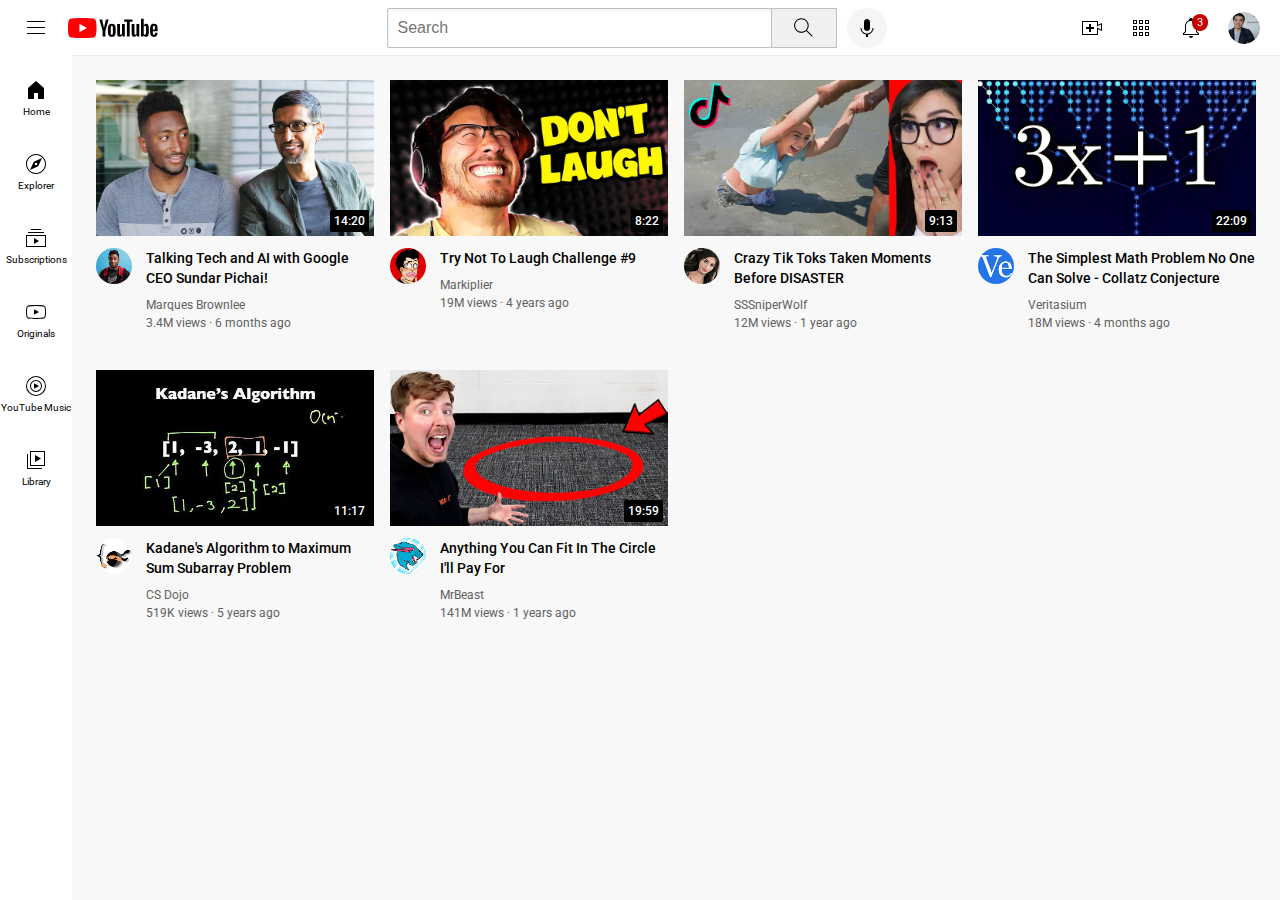
<file: index.html>
<!DOCTYPE html>
<!-- https://supersimple.dev/exercises/youtube -->
<html>
  <head>
    <title>
      YouTube.com Clone
    </title>
    <link rel="preconnect" href="https://fonts.googleapis.com">
    <link rel="preconnect" href="https://fonts.gstatic.com" crossorigin>
    <link href="https://fonts.googleapis.com/css2?family=Roboto:wght@400;500;700&display=swap" rel="stylesheet">

    <link rel="stylesheet" href="./styles/general.css">
    <link rel="stylesheet" href="./styles/header.css">
    <link rel="stylesheet" href="./styles/video.css">
    <link rel="stylesheet" href="./styles/sidebar.css">
  </head>
  <body>
    <header class="header">
      <div class="left-section">
        <img class="humburger-menu" src="./icons/hamburger-menu.svg">
        <img class="youtube-logo" src="./icons/youtube-logo.svg">
      </div>
      <div class="middle-section">
        <input class="search-bar" type="text" placeholder="Search">
        <button class="search-button">
          <img class="search-icon" src="./icons/search.svg">
          <div class="tooltip">Search</div>
        </button>
        <!-- Put position absolute inside position relative -->
        <button class="voice-search-button">
          <img class="voice-search-icon" src="./icons/voice-search-icon.svg">
          <div class="tooltip">Search with your voice</div>
        </button>
      </div>
      <div class="right-section">
        <div class="upload-icon-container">
          <img class="upload-icon" src="./icons/upload.svg">
          <div class="tooltip">Create</div>
        </div>
        <div class="youtube-apps-icon-container">
          <img class="youtube-apps-icon" src="./icons/youtube-apps.svg">
          <div class="tooltip">YouTube apps</div>
        </div>
        <div class="notification-icon-container">
          <img class="notifications-icon" src="./icons/notifications.svg">
          <div class="notifications-count">3</div>
          <div class="tooltip">Notifications</div>
        </div>
        <img class="current-user-picture" src="./channel-pictures/my-channel.jpeg">
      </div>

    </header>
    <nav class="sidebar">
      <div class="sidebar-link">
        <img src="./icons/home.svg">
        <div>Home</div>
      </div>
      <div class="sidebar-link">
        <img src="./icons/explore.svg">
        <div>Explorer</div>
      </div>
      <div class="sidebar-link">
        <img src="./icons/subscriptions.svg">
        <div>Subscriptions</div>
      </div>
      <div class="sidebar-link">
        <img src="./icons/originals.svg">
        <div>Originals</div>
      </div>
      <div class="sidebar-link">
        <img src="./icons/youtube-music.svg">
        <div>YouTube Music</div>
      </div>
      <div class="sidebar-link">
        <img src="./icons/library.svg">
        <div>Library</div>
      </div>
    </nav>
    <main>
      <section class="video-grid">
        <div class="video-preview">
          <div class="thumbnail-row">
            <img class="thumbnail" src="./thumbnails/thumbnail-1.webp">
            <div class="video-time">14:20</div>
          </div>
          <div class="video-info-grid">
            <div class="channel-picture">
              <img class="profile-picture" src="./channel-pictures/channel-1.jpeg">
            </div>
            <div class="video-info">
              <p class="video-title">
                Talking Tech and AI with Google CEO Sundar Pichai!
              </p>
              <p class="video-author">
                Marques Brownlee
              </p>
              <p class="video-stats">
                3.4M views &#183; 6 months ago
              </p>
            </div>
          </div>
        </div>
        <div class="video-preview">
          <div class="thumbnail-row">
            <img class="thumbnail" src="./thumbnails/thumbnail-2.webp">
            <div class="video-time">8:22</div>
          </div>
          <div class="video-info-grid">
            <div class="channel-picture">
              <img class="profile-picture" src="./channel-pictures/channel-2.jpeg" alt="avartar">
            </div>
            <div class="video-info">
              <p class="video-title">
                Try Not To Laugh Challenge #9
              </p>
              <p class="video-author">
                Markiplier
              </p>
              <p class="video-stats">
                19M views &#183; 4 years ago
              </p>
            </div>
          </div>
        </div>
        <div class="video-preview">
          <div class="thumbnail-row">
            <img class="thumbnail" src="./thumbnails/thumbnail-3.webp">
            <div class="video-time">9:13</div>
          </div>
          <div class="video-info-grid">
            <div class="channel-picture">
              <img class="profile-picture" src="./channel-pictures/channel-3.jpeg" alt="avartar">
            </div>
            <div class="video-info">
              <p class="video-title">
                Crazy Tik Toks Taken Moments Before DISASTER
              </p>
              <p class="video-author">
                SSSniperWolf
              </p>
              <p class="video-stats">
                12M views &#183; 1 year ago
              </p>
            </div>
          </div>
        </div>
        <div class="video-preview">
          <div class="thumbnail-row">
            <img class="thumbnail" src="./thumbnails/thumbnail-4.webp">
            <div class="video-time">22:09</div>
          </div>
          <div class="video-info-grid">
            <div class="channel-picture">
              <img class="profile-picture" src="./channel-pictures/channel-4.jpeg" alt="avartar">
            </div>
            <div class="video-info">
              <p class="video-title">
                The Simplest Math Problem No One Can Solve &#45; Collatz Conjecture
              </p>
              <p class="video-author">
                Veritasium
              </p>
              <p class="video-stats">
                18M views &#183; 4 months ago
              </p>
            </div>
          </div>
        </div>
        <div class="video-preview">
          <div class="thumbnail-row">
            <img class="thumbnail" src="./thumbnails/thumbnail-5.webp">
            <div class="video-time">11:17</div>
          </div>
          <div class="video-info-grid">
            <div class="channel-picture">
              <img class="profile-picture" src="./channel-pictures/channel-5.jpeg" alt="avartar">
            </div>
            <div class="video-info">
              <p class="video-title">
                Kadane's Algorithm to Maximum Sum Subarray Problem
              </p>
              <p class="video-author">
                CS Dojo
              </p>
              <p class="video-stats">
                519K views &#183; 5 years ago
              </p>
            </div>
          </div>
        </div>
        <div class="video-preview">
          <div class="thumbnail-row">
            <img class="thumbnail" src="./thumbnails/thumbnail-6.webp">
            <div class="video-time">19:59</div>
          </div>
          <div class="video-info-grid">
            <div class="channel-picture">
              <img class="profile-picture" src="./channel-pictures/channel-6.jpeg" alt="avartar">
            </div>
            <div class="video-info">
              <p class="video-title">
                Anything You Can Fit In The Circle I&#39;ll Pay For
              </p>
              <p class="video-author">
                MrBeast
              </p>
              <p class="video-stats">
                141M views &#183; 1 years ago
              </p>
            </div>
          </div>
        </div>
      </section>
    </main>
  </body>
</html>
</file>
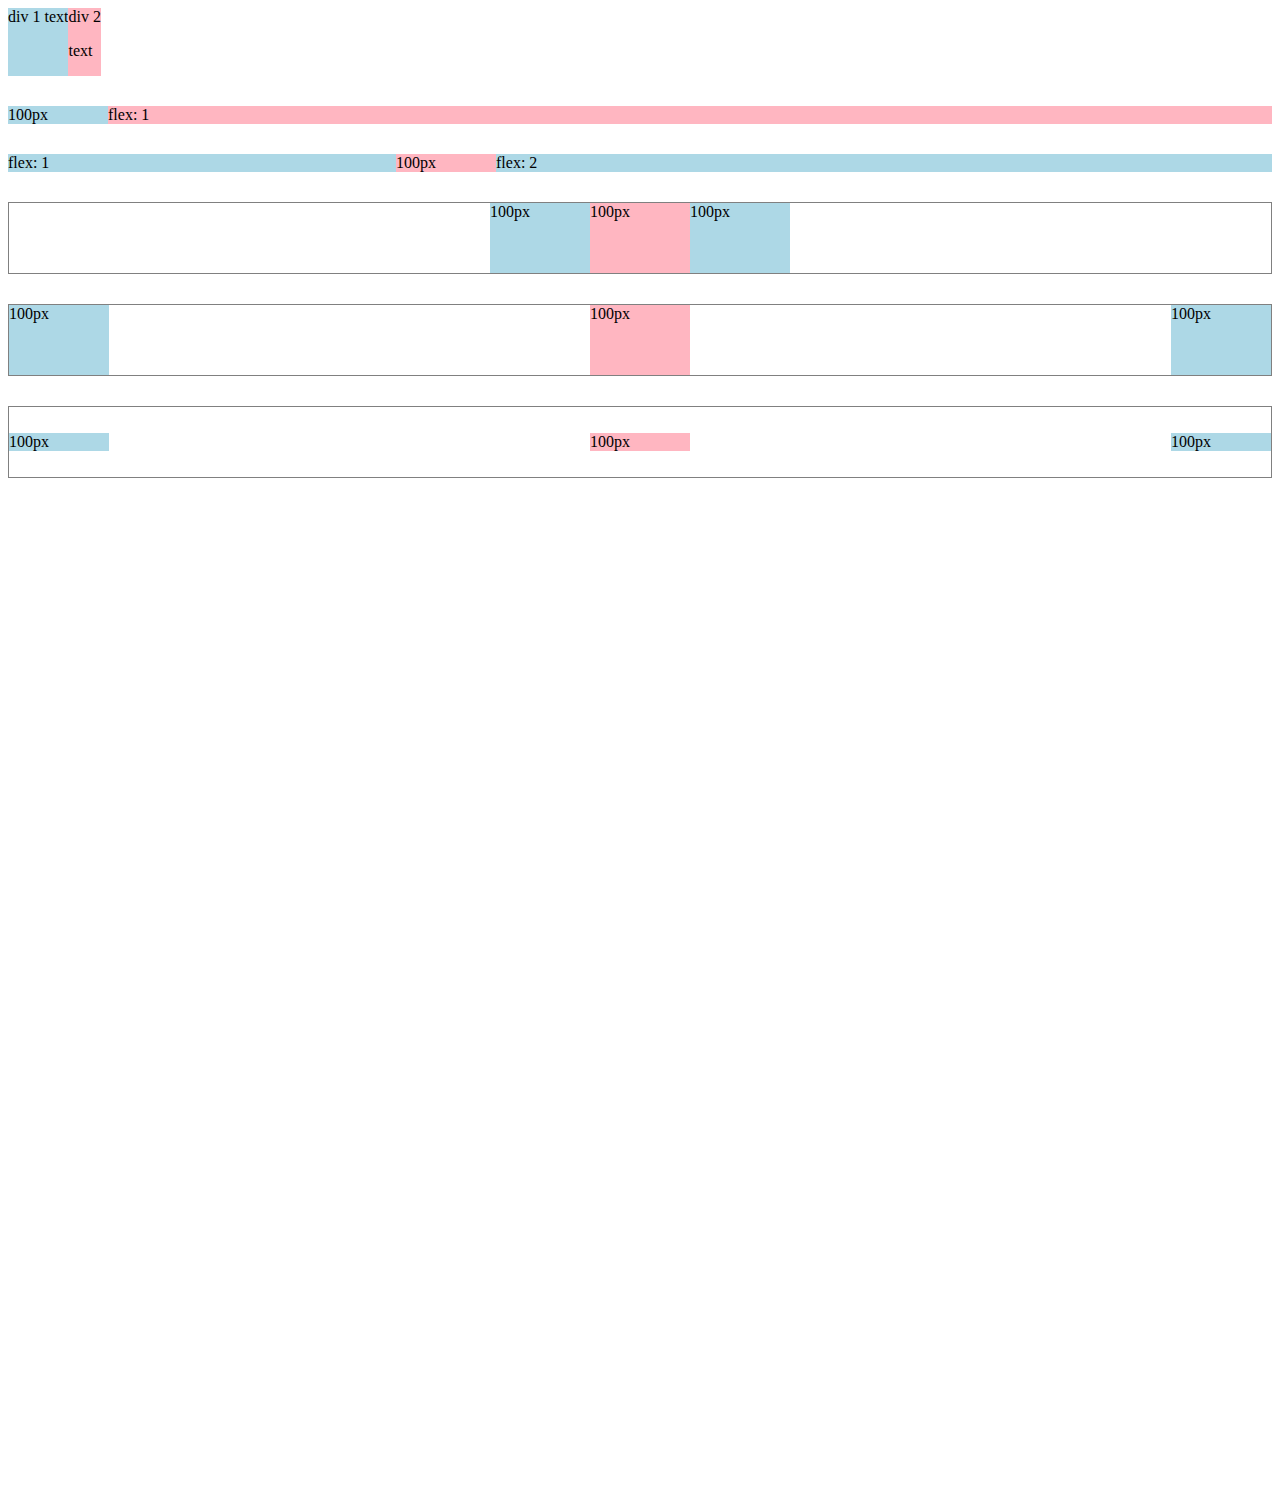
<file: flexbox.html>
<!DOCTYPE html>
<html>
  <head>
    <title>Flexbox Practice</title>
  </head>
  <body style="padding-bottom: 1000px;">
    <div style="
      display: flex;
      flex-direction: row;
    ">
      <div style="background-color: lightblue;">div 1 text</div>
      <div style="background-color: lightpink;">div 2 <p>text</p></div>
    </div>

    <div style="
      margin-top: 30px;
      display: flex;
      flex-direction: row;
    ">  
      <div style="
        background-color: lightblue;
        width: 100px;
      ">
        100px</div>
      <div style="
        background-color: lightpink;
        flex: 1;
      ">
        flex: 1</div>
    </div>

    <div style="
      margin-top: 30px;
      display: flex;
      flex-direction: row;
    ">
      <div style="
        background-color: lightblue;
        flex: 1;
      ">flex: 1</div>
      <div style="
        background-color: lightpink;
        width: 100px;
      ">100px</div>
        <div style="
        background-color: lightblue;
        flex: 2;
      ">flex: 2</div>
    </div>
    <div style="
      margin-top: 30px;
      height: 70px;
      border-width: 1px;
      border-style: solid;
      border-color: gray;
      display: flex;
      flex-direction: row;
      justify-content: center;
      ">
      <div style="
        background-color: lightblue;
        width: 100px;
      ">100px</div>
      <div style="
        background-color: lightpink;
        width: 100px;
      ">100px</div>
        <div style="
        background-color: lightblue;
        width: 100px;
      ">100px</div>
    </div>

    <div style="
      margin-top: 30px;
      height: 70px;
      border-width: 1px;
      border-style: solid;
      border-color: gray;
      display: flex;
      flex-direction: row;
      justify-content: space-between;
      ">
      <div style="
        background-color: lightblue;
        width: 100px;
      ">100px</div>
      <div style="
        background-color: lightpink;
        width: 100px;
      ">100px</div>
        <div style="
        background-color: lightblue;
        width: 100px;
      ">100px</div>
    </div> 

    <div style="
      margin-top: 30px;
      height: 70px;
      border-width: 1px;
      border-style: solid;
      border-color: gray;
      display: flex;
      flex-direction: row;
      justify-content: space-between;
      align-items: center;
      ">
      <div style="
        background-color: lightblue;
        width: 100px;
      ">100px</div>
      <div style="
        background-color: lightpink;
        width: 100px;
      ">100px</div>
        <div style="
        background-color: lightblue;
        width: 100px;
      ">100px</div>
    </div> 
  </body>
</html>
</file>
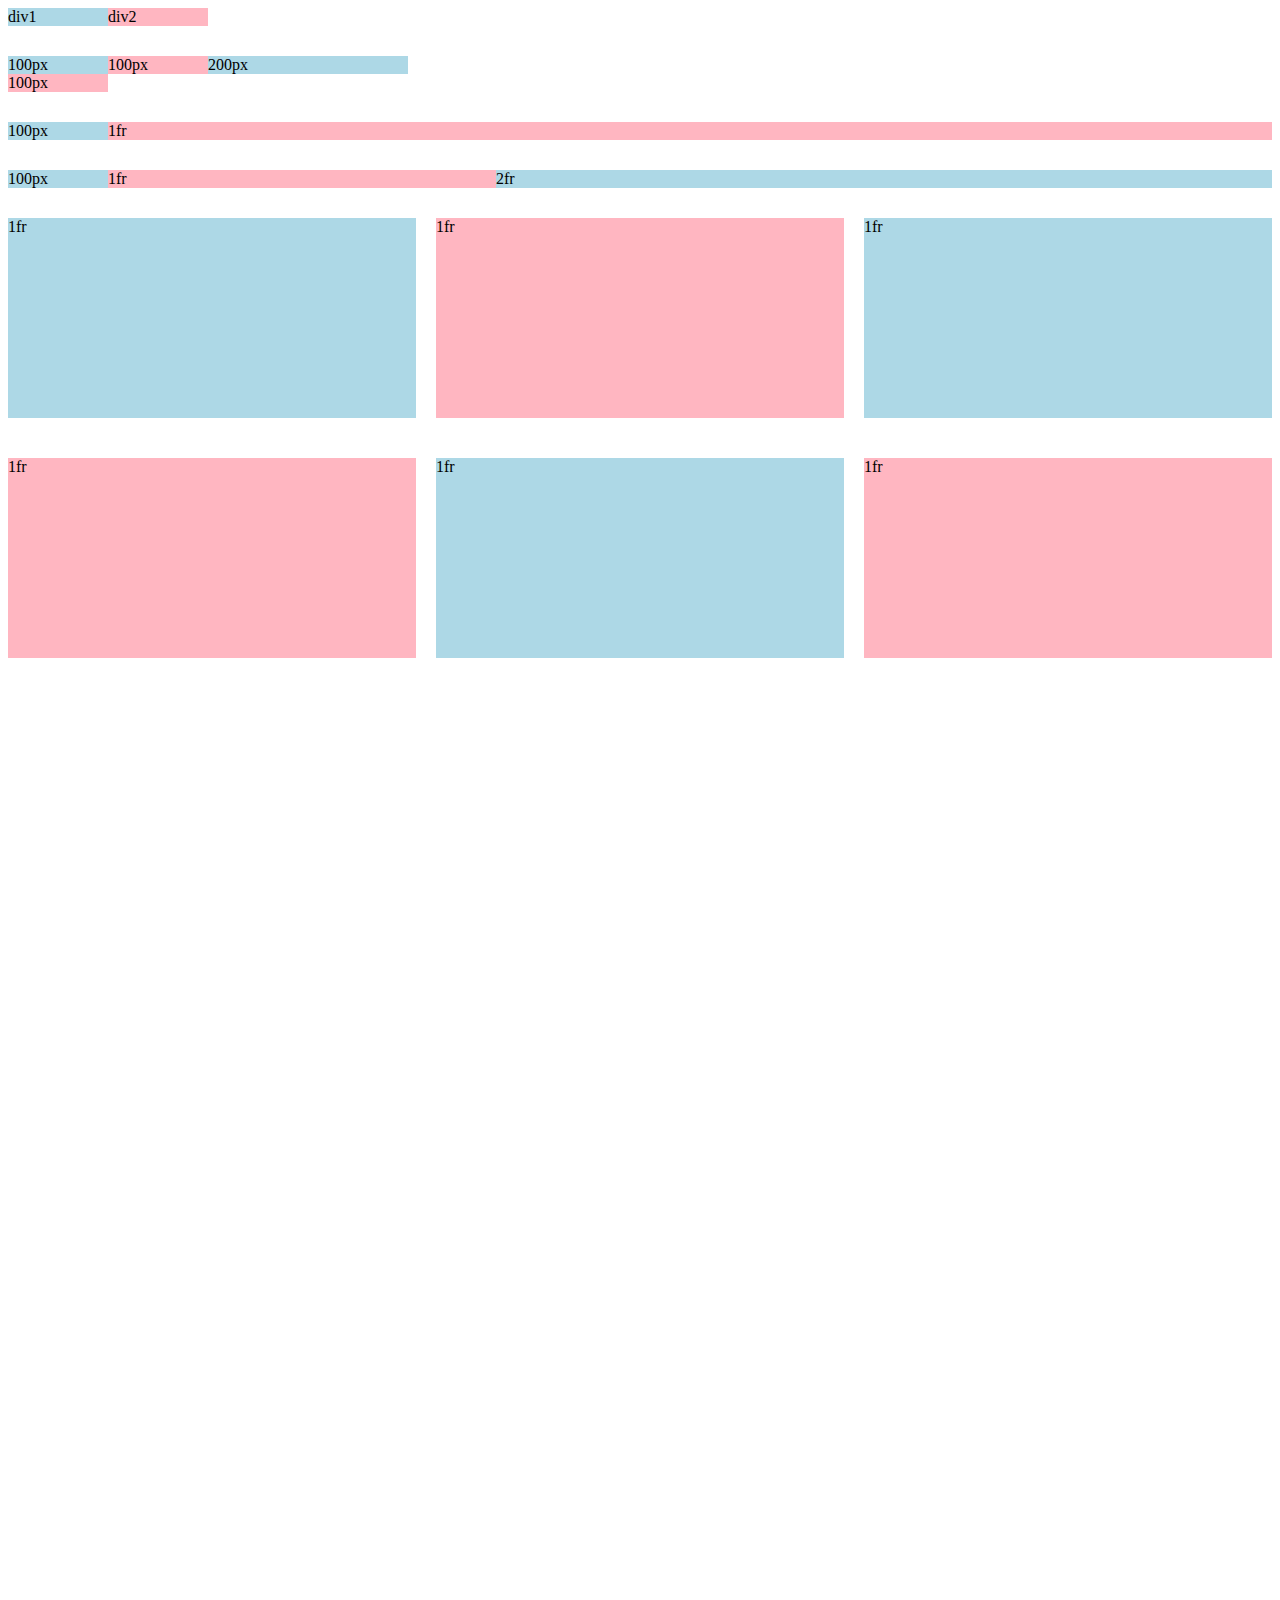
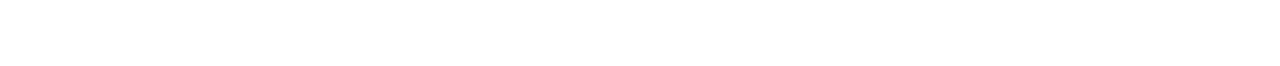
<file: grid.html>
<!DOCTYPE html>
<html>
  <head>
    <title>
      Grid Practice
    </title>
  </head>
  <body style="padding-bottom: 1000px">
    <div style="
      display: grid;
      grid-template-columns: 100px 100px;
    ">
      <div style="background-color: lightblue;">div1</div>
      <div style="background-color: lightpink;">div2</div>
    </div>

      <div style="
      margin-top: 30px;
      display: grid;
      grid-template-columns: 100px 100px 200px;
    ">
      <div style="background-color: lightblue;">100px</div>
      <div style="background-color: lightpink;">100px</div>
      <div style="background-color: lightblue;">200px</div>
      <div style="background-color: lightpink;">100px</div>
    </div>

      <div style="
      margin-top: 30px;
      display: grid;
      grid-template-columns: 100px 1fr;
    ">
      <div style="background-color: lightblue;">100px</div>
      <div style="background-color: lightpink;">1fr</div>

    </div>

      <div style="
      margin-top: 30px;
      display: grid;
      grid-template-columns: 100px 1fr 2fr;
    ">
      <div style="background-color: lightblue;">100px</div>
      <div style="background-color: lightpink;">1fr</div>
      <div style="background-color: lightblue;">2fr</div>

    </div>

      <div style="
      margin-top: 30px;
      display: grid;
      grid-template-columns: 1fr 1fr 1fr;
      column-gap: 20px;
      row-gap: 40px;
    ">
      <div style="background-color: lightblue; height: 200px;">1fr</div>
      <div style="background-color: lightpink; height: 200px;">1fr</div>
      <div style="background-color: lightblue; height: 200px;">1fr</div>
      <div style="background-color: lightpink; height: 200px;">1fr</div>
      <div style="background-color: lightblue; height: 200px;">1fr</div>
      <div style="background-color: lightpink; height: 200px;">1fr</div>
    </div>
  </body>
</html>
</file>
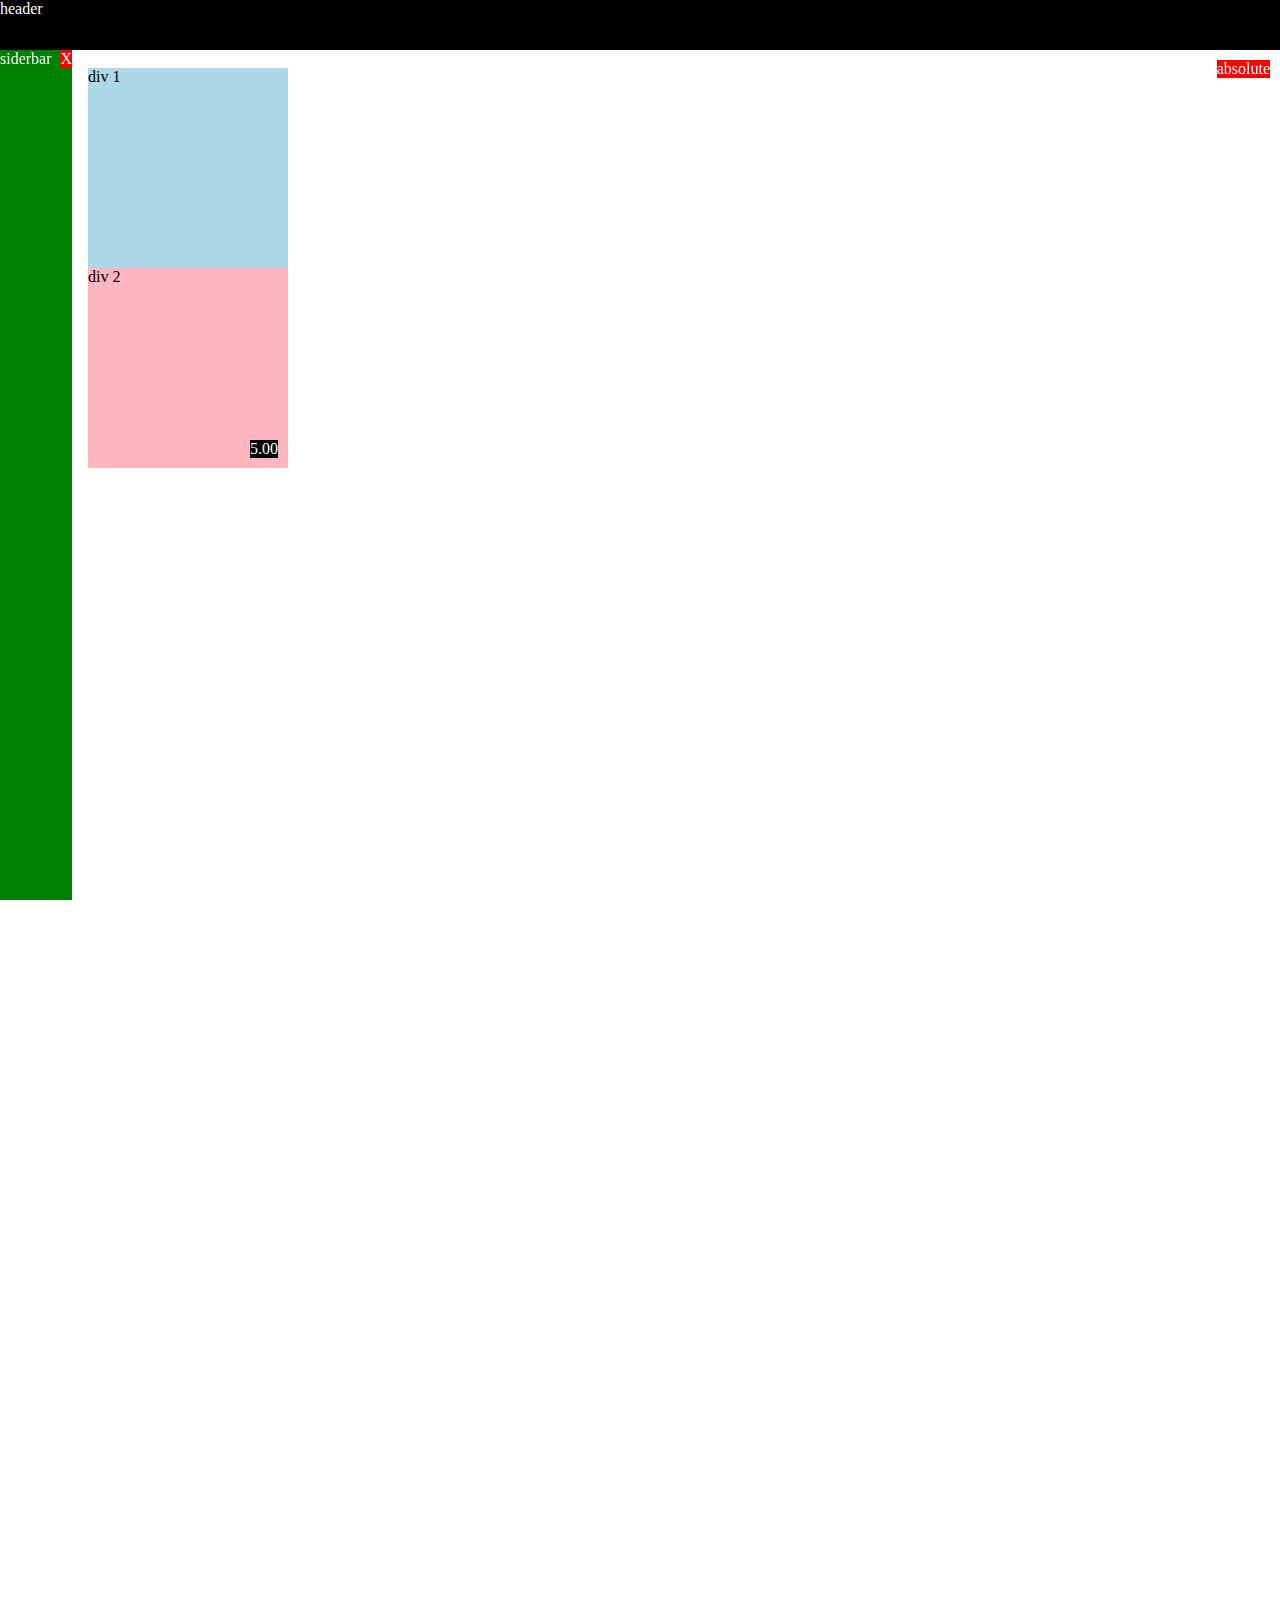
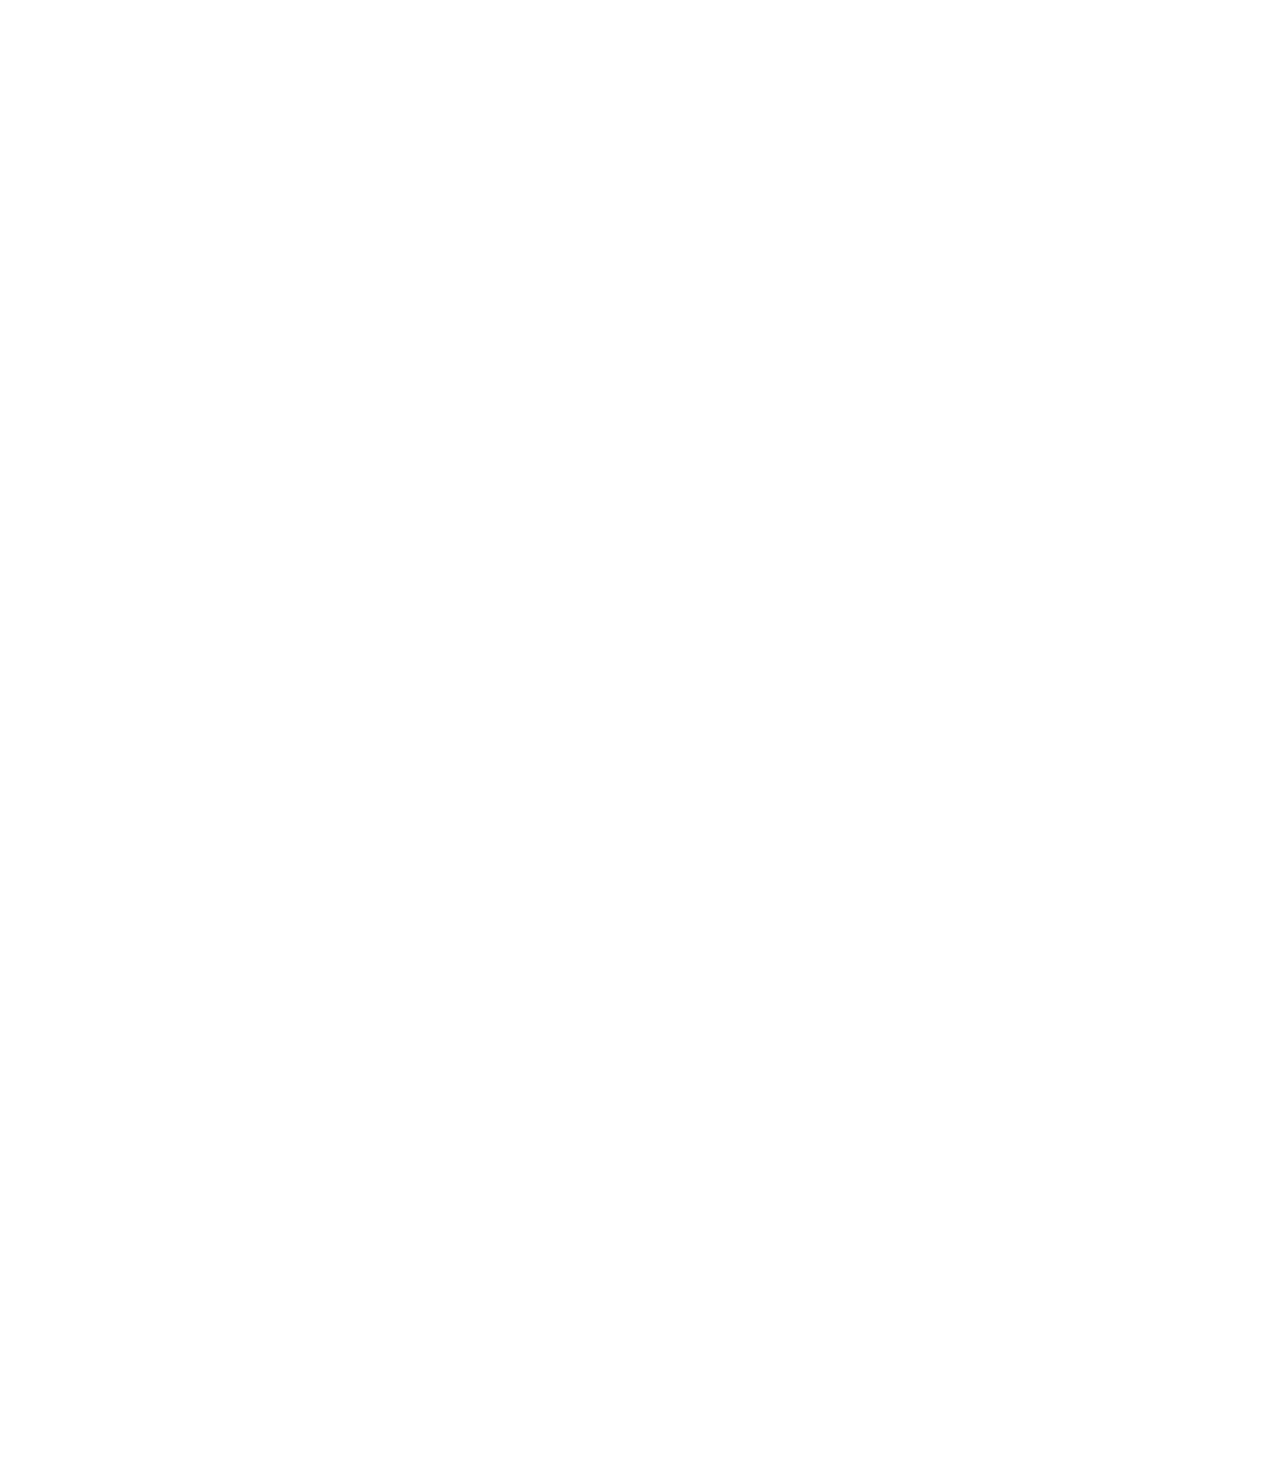
<file: position.html>
<!DOCTYPE html>
<html>
  <head>
    <title>
      Position Practice
    </title>
  </head>
  <body style="
    height: 3000px;
    padding-top: 60px;
    padding-left: 80px;
  ">
    <div style="
    background-color: black;
    color: white;
    position: fixed;
    top: 0px;
    left: 0px;
    right: 0px;
    height: 50px;
    ">header</div>

    <div style="
      background-color: green;
      color: white;
      position: fixed;
      left: 0px;
      bottom: 0px;
      top: 50px;
      width: 72px;
    ">
      siderbar
        <div style="
          position: absolute;
          background-color: red;
          color: white;
          top: 0px;
          right: 00px;

        ">
        X
      </div>
    </div>
    <div style="
      position: absolute;
      background-color: red;
      color: white;
      top: 60px;
      right: 10px;

    ">
      absolute
    </div>
    <div style="
      background-color: lightblue;
      height: 200px;
      width: 200px;
      position: static;

    ">div 1</div>
    <div style="
      background-color: lightpink;
      height: 200px;
      width: 200px;
      position: relative;
    ">div 2
        <div style="
        position: absolute;
        background-color: black;
        color: white;
        bottom: 10px;
        right: 10px;
  
      ">
        5.00
      </div>
    </div>
  </body>
</html>
</file>
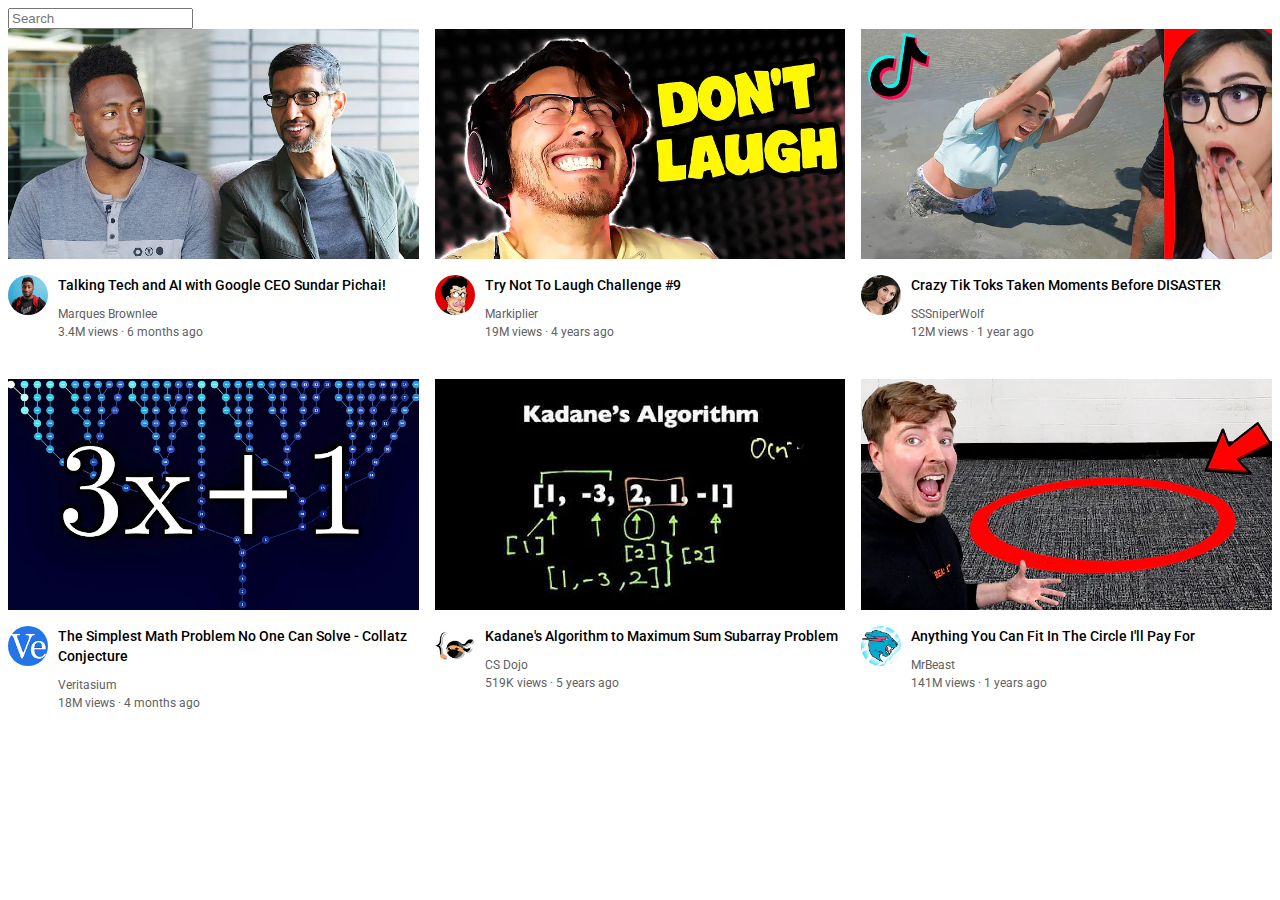
<file: youtube backup Grid.html>
<!DOCTYPE html>
<!-- https://supersimple.dev/exercises/youtube -->
<html>
  <head>
    <title>
      YouTube.com Clone
    </title>
    <link rel="preconnect" href="https://fonts.googleapis.com">
    <link rel="preconnect" href="https://fonts.gstatic.com" crossorigin>
    <link href="https://fonts.googleapis.com/css2?family=Roboto:wght@400;500;700&display=swap" rel="stylesheet">

    <style>
      p {
        font-family: Roboto, Arial;
        margin-top: 0;
        margin-bottom: 0;
      }
      .thumbnail {
        width: 100%;
      }
      .search-bar {
        display: block;
      }
      .video-title {
        margin-top: 0;
        font-size: 14px;
        font-weight: 500;
        line-height: 20px;
        margin-bottom: 12px;
      }
      .video-info-grid {
        display: grid;
        grid-template-columns: 50px 1fr;
      }
      .profile-picture {
        width: 40px;
        border-radius: 50px;
      }
      .thumbnail-row {
        margin-bottom: 12px;
      }
      .video-author,
      .video-stats {
        font-size: 12px;
        color: rgb(96, 96, 96);
      }
      .video-author {
        margin-bottom: 4px;
      }
      .video-grid {
        display: grid;
        grid-template-columns: 1fr 1fr 1fr;
        column-gap: 16px;
        row-gap: 40px;
      }
    </style>
  </head>
  <body>
    <input class="search-bar" type="text" placeholder="Search">

    <div class="video-grid">
      <div class="video-preview">
        <div class="thumbnail-row">
          <img class="thumbnail" src="./thumbnails/thumbnail-1.webp">
        </div>
        <div class="video-info-grid">
          <div class="channel-picture">
            <img class="profile-picture" src="./channel-pictures/channel-1.jpeg" alt="avartar">
          </div>
          <div class="video-info">
            <p class="video-title">
              Talking Tech and AI with Google CEO Sundar Pichai!
            </p>
            <p class="video-author">
              Marques Brownlee
            </p>
            <p class="video-stats">
              3.4M views &#183; 6 months ago
            </p>
          </div>
        </div>
      </div>
      <div class="video-preview">
        <div class="thumbnail-row">
          <img class="thumbnail" src="./thumbnails/thumbnail-2.webp">
        </div>
        <div class="video-info-grid">
          <div class="channel-picture">
            <img class="profile-picture" src="./channel-pictures/channel-2.jpeg" alt="avartar">
          </div>
          <div class="video-info">
            <p class="video-title">
              Try Not To Laugh Challenge #9
            </p>
            <p class="video-author">
              Markiplier
            </p>
            <p class="video-stats">
              19M views &#183; 4 years ago
            </p>
          </div>
        </div>
      </div>
      <div class="video-preview">
        <div class="thumbnail-row">
          <img class="thumbnail" src="./thumbnails/thumbnail-3.webp">
        </div>
        <div class="video-info-grid">
          <div class="channel-picture">
            <img class="profile-picture" src="./channel-pictures/channel-3.jpeg" alt="avartar">
          </div>
          <div class="video-info">
            <p class="video-title">
              Crazy Tik Toks Taken Moments Before DISASTER
            </p>
            <p class="video-author">
              SSSniperWolf
            </p>
            <p class="video-stats">
              12M views &#183; 1 year ago
            </p>
          </div>
        </div>
      </div>
      <div class="video-preview">
        <div class="thumbnail-row">
          <img class="thumbnail" src="./thumbnails/thumbnail-4.webp">
        </div>
        <div class="video-info-grid">
          <div class="channel-picture">
            <img class="profile-picture" src="./channel-pictures/channel-4.jpeg" alt="avartar">
          </div>
          <div class="video-info">
            <p class="video-title">
              The Simplest Math Problem No One Can Solve &#45; Collatz Conjecture
            </p>
            <p class="video-author">
              Veritasium
            </p>
            <p class="video-stats">
              18M views &#183; 4 months ago
            </p>
          </div>
        </div>
      </div>
      <div class="video-preview">
        <div class="thumbnail-row">
          <img class="thumbnail" src="./thumbnails/thumbnail-5.webp">
        </div>
        <div class="video-info-grid">
          <div class="channel-picture">
            <img class="profile-picture" src="./channel-pictures/channel-5.jpeg" alt="avartar">
          </div>
          <div class="video-info">
            <p class="video-title">
              Kadane's Algorithm to Maximum Sum Subarray Problem
            </p>
            <p class="video-author">
              CS Dojo
            </p>
            <p class="video-stats">
              519K views &#183; 5 years ago
            </p>
          </div>
        </div>
      </div>
      <div class="video-preview">
        <div class="thumbnail-row">
          <img class="thumbnail" src="./thumbnails/thumbnail-6.webp">
        </div>
        <div class="video-info-grid">
          <div class="channel-picture">
            <img class="profile-picture" src="./channel-pictures/channel-6.jpeg" alt="avartar">
          </div>
          <div class="video-info">
            <p class="video-title">
              Anything You Can Fit In The Circle I&#39;ll Pay For
            </p>
            <p class="video-author">
              MrBeast
            </p>
            <p class="video-stats">
              141M views &#183; 1 years ago
            </p>
          </div>
        </div>
      </div>
    </div>

  </body>
</html>
</file>
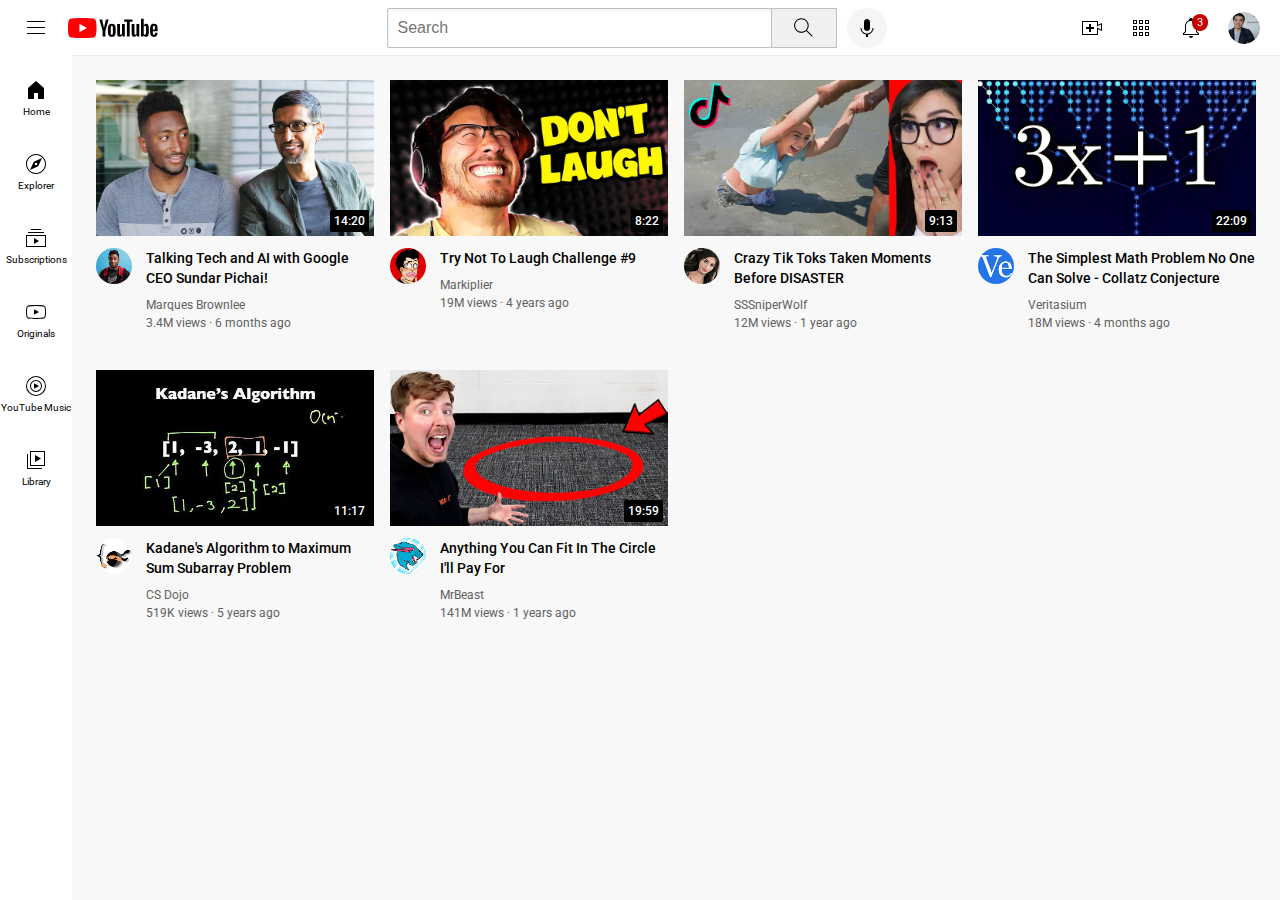
<file: youtube.html>
<!DOCTYPE html>
<!-- https://supersimple.dev/exercises/youtube -->
<html>
  <head>
    <title>
      YouTube.com Clone
    </title>
    <link rel="preconnect" href="https://fonts.googleapis.com">
    <link rel="preconnect" href="https://fonts.gstatic.com" crossorigin>
    <link href="https://fonts.googleapis.com/css2?family=Roboto:wght@400;500;700&display=swap" rel="stylesheet">

    <link rel="stylesheet" href="./styles/general.css">
    <link rel="stylesheet" href="./styles/header.css">
    <link rel="stylesheet" href="./styles/video.css">
    <link rel="stylesheet" href="./styles/sidebar.css">
  </head>
  <body>
    <header class="header">
      <div class="left-section">
        <img class="humburger-menu" src="./icons/hamburger-menu.svg">
        <img class="youtube-logo" src="./icons/youtube-logo.svg">
      </div>
      <div class="middle-section">
        <input class="search-bar" type="text" placeholder="Search">
        <button class="search-button">
          <img class="search-icon" src="./icons/search.svg">
          <div class="tooltip">Search</div>
        </button>
        <!-- Put position absolute inside position relative -->
        <button class="voice-search-button">
          <img class="voice-search-icon" src="./icons/voice-search-icon.svg">
          <div class="tooltip">Search with your voice</div>
        </button>
      </div>
      <div class="right-section">
        <div class="upload-icon-container">
          <img class="upload-icon" src="./icons/upload.svg">
          <div class="tooltip">Create</div>
        </div>
        <div class="youtube-apps-icon-container">
          <img class="youtube-apps-icon" src="./icons/youtube-apps.svg">
          <div class="tooltip">YouTube apps</div>
        </div>
        <div class="notification-icon-container">
          <img class="notifications-icon" src="./icons/notifications.svg">
          <div class="notifications-count">3</div>
          <div class="tooltip">Notifications</div>
        </div>
        <img class="current-user-picture" src="./channel-pictures/my-channel.jpeg">
      </div>

    </header>
    <nav class="sidebar">
      <div class="sidebar-link">
        <img src="./icons/home.svg">
        <div>Home</div>
      </div>
      <div class="sidebar-link">
        <img src="./icons/explore.svg">
        <div>Explorer</div>
      </div>
      <div class="sidebar-link">
        <img src="./icons/subscriptions.svg">
        <div>Subscriptions</div>
      </div>
      <div class="sidebar-link">
        <img src="./icons/originals.svg">
        <div>Originals</div>
      </div>
      <div class="sidebar-link">
        <img src="./icons/youtube-music.svg">
        <div>YouTube Music</div>
      </div>
      <div class="sidebar-link">
        <img src="./icons/library.svg">
        <div>Library</div>
      </div>
    </nav>
    <main>
      <section class="video-grid">
        <div class="video-preview">
          <div class="thumbnail-row">
            <img class="thumbnail" src="./thumbnails/thumbnail-1.webp">
            <div class="video-time">14:20</div>
          </div>
          <div class="video-info-grid">
            <div class="channel-picture">
              <img class="profile-picture" src="./channel-pictures/channel-1.jpeg">
            </div>
            <div class="video-info">
              <p class="video-title">
                Talking Tech and AI with Google CEO Sundar Pichai!
              </p>
              <p class="video-author">
                Marques Brownlee
              </p>
              <p class="video-stats">
                3.4M views &#183; 6 months ago
              </p>
            </div>
          </div>
        </div>
        <div class="video-preview">
          <div class="thumbnail-row">
            <img class="thumbnail" src="./thumbnails/thumbnail-2.webp">
            <div class="video-time">8:22</div>
          </div>
          <div class="video-info-grid">
            <div class="channel-picture">
              <img class="profile-picture" src="./channel-pictures/channel-2.jpeg" alt="avartar">
            </div>
            <div class="video-info">
              <p class="video-title">
                Try Not To Laugh Challenge #9
              </p>
              <p class="video-author">
                Markiplier
              </p>
              <p class="video-stats">
                19M views &#183; 4 years ago
              </p>
            </div>
          </div>
        </div>
        <div class="video-preview">
          <div class="thumbnail-row">
            <img class="thumbnail" src="./thumbnails/thumbnail-3.webp">
            <div class="video-time">9:13</div>
          </div>
          <div class="video-info-grid">
            <div class="channel-picture">
              <img class="profile-picture" src="./channel-pictures/channel-3.jpeg" alt="avartar">
            </div>
            <div class="video-info">
              <p class="video-title">
                Crazy Tik Toks Taken Moments Before DISASTER
              </p>
              <p class="video-author">
                SSSniperWolf
              </p>
              <p class="video-stats">
                12M views &#183; 1 year ago
              </p>
            </div>
          </div>
        </div>
        <div class="video-preview">
          <div class="thumbnail-row">
            <img class="thumbnail" src="./thumbnails/thumbnail-4.webp">
            <div class="video-time">22:09</div>
          </div>
          <div class="video-info-grid">
            <div class="channel-picture">
              <img class="profile-picture" src="./channel-pictures/channel-4.jpeg" alt="avartar">
            </div>
            <div class="video-info">
              <p class="video-title">
                The Simplest Math Problem No One Can Solve &#45; Collatz Conjecture
              </p>
              <p class="video-author">
                Veritasium
              </p>
              <p class="video-stats">
                18M views &#183; 4 months ago
              </p>
            </div>
          </div>
        </div>
        <div class="video-preview">
          <div class="thumbnail-row">
            <img class="thumbnail" src="./thumbnails/thumbnail-5.webp">
            <div class="video-time">11:17</div>
          </div>
          <div class="video-info-grid">
            <div class="channel-picture">
              <img class="profile-picture" src="./channel-pictures/channel-5.jpeg" alt="avartar">
            </div>
            <div class="video-info">
              <p class="video-title">
                Kadane's Algorithm to Maximum Sum Subarray Problem
              </p>
              <p class="video-author">
                CS Dojo
              </p>
              <p class="video-stats">
                519K views &#183; 5 years ago
              </p>
            </div>
          </div>
        </div>
        <div class="video-preview">
          <div class="thumbnail-row">
            <img class="thumbnail" src="./thumbnails/thumbnail-6.webp">
            <div class="video-time">19:59</div>
          </div>
          <div class="video-info-grid">
            <div class="channel-picture">
              <img class="profile-picture" src="./channel-pictures/channel-6.jpeg" alt="avartar">
            </div>
            <div class="video-info">
              <p class="video-title">
                Anything You Can Fit In The Circle I&#39;ll Pay For
              </p>
              <p class="video-author">
                MrBeast
              </p>
              <p class="video-stats">
                141M views &#183; 1 years ago
              </p>
            </div>
          </div>
        </div>
      </section>
    </main>
  </body>
</html>
</file>
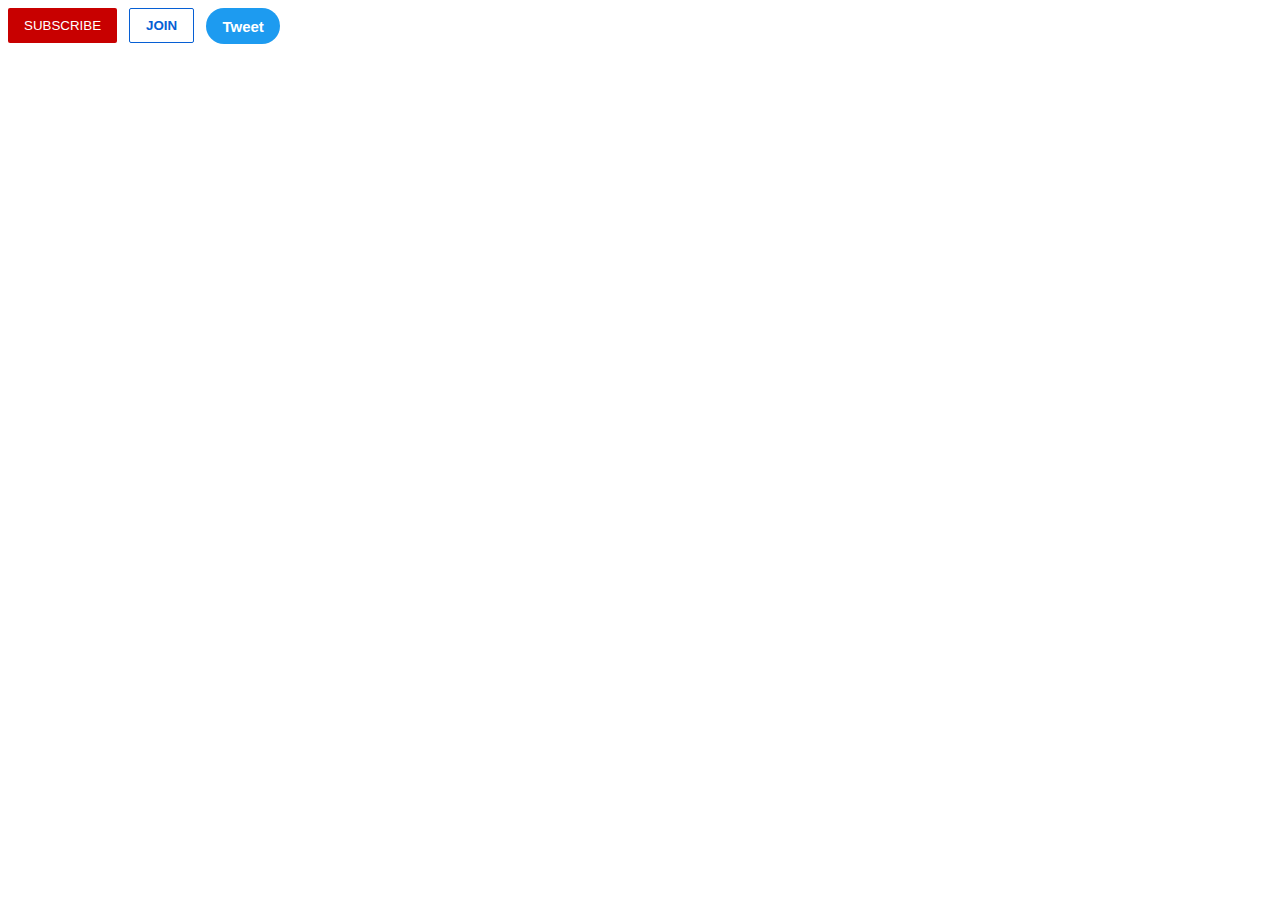
<file: intro-to-html/buttons.html>
<!DOCTYPE html>
<html>
  <head>
    <title>Buttons Practice</title>
    <link rel="stylesheet" href=".\styles\buttons.css">

  </head>
  <body>
    <button class = "subscribe-button">
      SUBSCRIBE
    </button>
    <button class = "join-button">
      JOIN
    </button>
    <button class = "tweet-button">
      Tweet
    </button>

  </body>
</html>
</file>
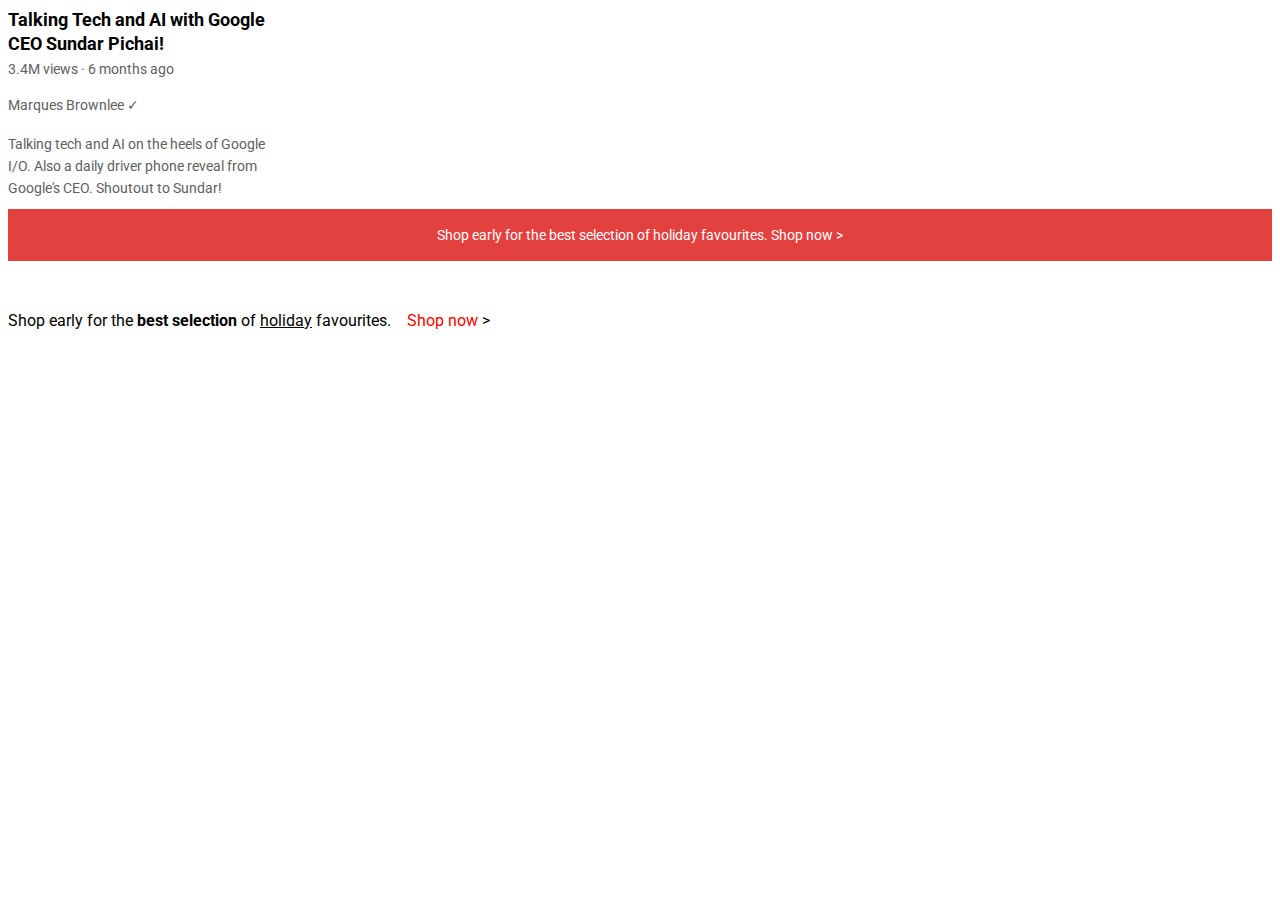
<file: intro-to-html/text.html>
<!DOCTYPE html>
<html>
  <head>
    <title>
      Text Practice
    </title>
    <link rel="stylesheet" href="./styles/text.css">

    <link rel="preconnect" href="https://fonts.googleapis.com">
    <link rel="preconnect" href="https://fonts.gstatic.com" crossorigin>
    <link href="https://fonts.googleapis.com/css2?family=Roboto:wght@400;700&display=swap" rel="stylesheet">
  </head>
  <body>
    <p class="video-title">
      Talking Tech and AI with Google CEO Sundar Pichai!
    </p>
    
    <p class="video-stats">
      3.4M views &#183; 6 months ago
    </p>
    
    <p class="video-author">
      Marques Brownlee &#10003;
    </p>
    
    <p class="video-description">
      Talking tech and AI on the heels of Google I/O. 
      Also a daily driver phone reveal from Google's CEO. 
      Shoutout to Sundar!
    </p>
    
    <p class="apple-text">
      Shop early for the best selection of holiday favourites. 
      <span class="shop-link">Shop now &#62</span>
    </p>
    
    <p>
      Shop early for the <strong>best selection</strong>  of <u>holiday</u>
       favourites. <span class="span-example">Shop now</span> &#62
    </p>
  </body>
</html>
</file>
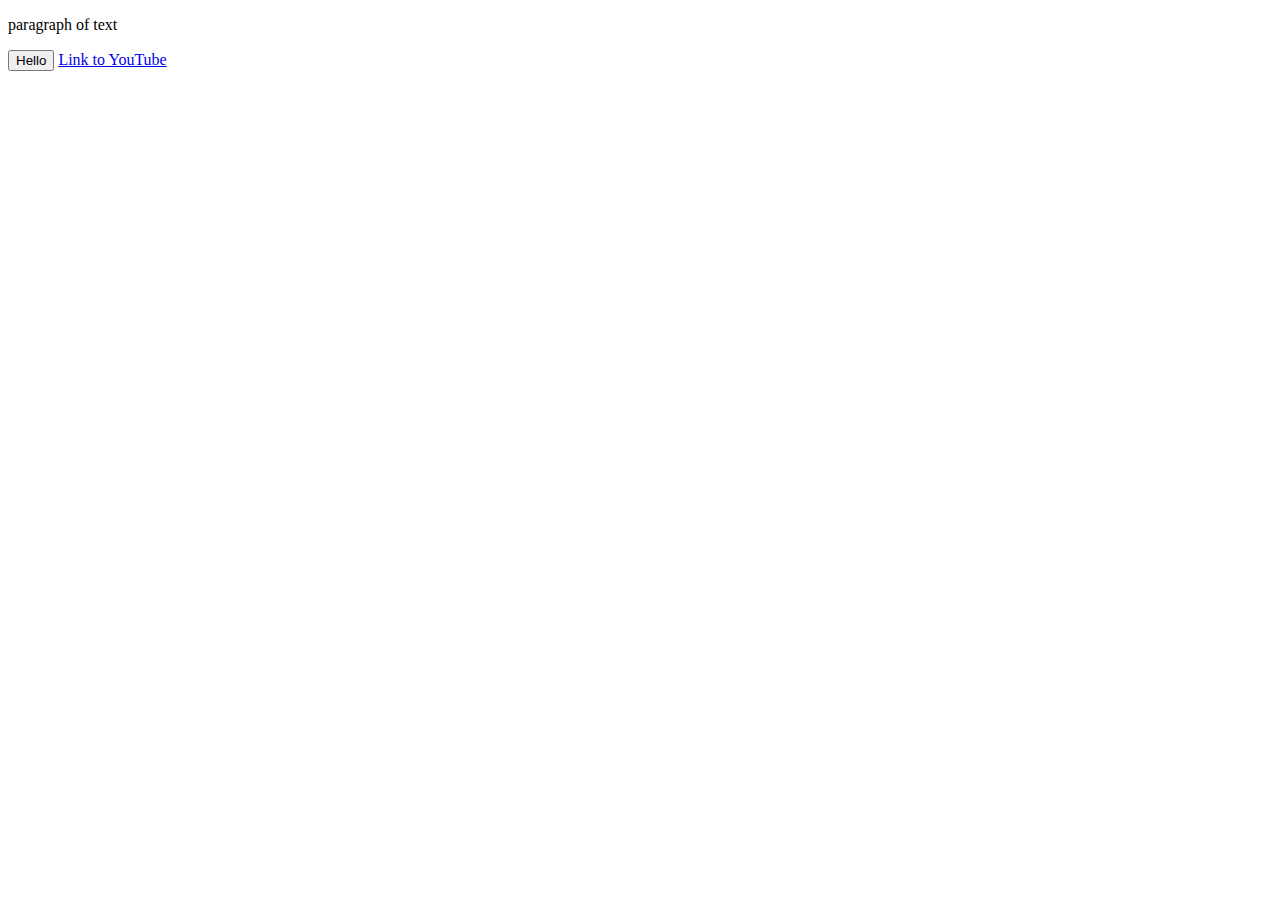
<file: intro-to-html/website.html>
<!DOCTYPE html>
<html>
  <head>
    <title>
      First Website
    </title>
  </head>
  <body>
    <p>
      paragraph of text
    </p>
    
    <button>
      Hello
    </button>
    
    <a href="https://www.youtube.com/" target="blank">
      Link to YouTube
    </a>
    
  </body>
</html>
</file>
<file: styles/general.css>
p {
  margin-top: 0;
  margin-bottom: 0;
}
body {
  /* this styule below will be inherited */
  font-family: Roboto, Arial;
  margin: 0;
  padding-top: 80px;
  padding-left: 96px;
  padding-right: 24px;
  background-color: rgb(248, 248, 248);
}
</file>
<file: styles/header.css>
.header {
  height: 55px;

  display: flex;
  flex-direction: row;
  justify-content: space-between;

  position: fixed;
  top: 0px;
  left: 0px;
  right: 0px;

  z-index: 100;

  background-color: white;
  border-bottom-width: 1px;
  border-bottom-style: solid;
  border-bottom-color: rgb(238, 238, 238);
}
.left-section {
  display: flex;
  align-items: center;
}
.humburger-menu {
  height: 24px;
  margin-left: 24px;
  margin-right: 20px;
}
.youtube-logo {
  height: 20px;
}
.middle-section {
  /* background-color: lightpink; */
  flex: 1;
  margin-left: 70px;
  margin-right: 35px;
  max-width: 500px;
  display: flex;
  align-items: center;
}
.search-bar {
  flex: 1;
  height: 36px;
  padding-left: 10px;
  font-size: 16px;
  border: 1px solid rgb(192, 192, 192);
  border-radius: 2px;
  box-shadow: inset 1px 2px 3px rgba(0, 0, 0, 0.05);
  width: 0;
}
.search-bar::placeholder {
  font-size: 16px;
}
.search-button {
  height: 40px;
  width: 66px;
  background-color: rgb(240, 240, 240);
  border: 1px solid rgb(192, 192, 192);
  margin-left: -1px;
  margin-right: 10px;
}
.search-button,
.voice-search-button,
.upload-icon-container,
.youtube-apps-icon-container,
.notification-icon-container {
  display: flex;
  justify-content: center;
  align-items: center;
  position: relative;
}
.search-button .tooltip,
.voice-search-button .tooltip, 
.upload-icon-container .tooltip, 
.youtube-apps-icon-container .tooltip,
.notification-icon-container .tooltip {
  position: absolute;
  background-color: gray;
  color: white;
  padding-top: 4px;
  padding-bottom: 4px;
  padding-left: 8px;
  padding-right: 8px;
  border-radius: 2px;
  font-size: 12px;
  bottom: -30px;
  opacity: 0;
  transition: opacity 0.15s;
  pointer-events: none;
  white-space: nowrap;
}
.search-button:hover .tooltip,
.voice-search-button:hover .tooltip,
.upload-icon-container:hover .tooltip,
.youtube-apps-icon-container:hover .tooltip,
.notification-icon-container:hover .tooltip {
  opacity: 1;
}
.search-icon {
  height: 25px;
}
.voice-search-button {
  height: 40px;
  width: 40px;
  border-radius: 20px;
  border: none;
  background-color: rgb(245, 245, 245);
}
.voice-search-icon {
  height: 24px;
}
.right-section {
  width: 180px;
  margin-right: 20px;
  display: flex;
  align-items: center;
  justify-content: space-between;
  flex-shrink: 0;
}
.upload-icon {
  height: 24px;
}
.youtube-apps-icon {
  height: 24px;
}
.notifications-icon {
  height: 24px;
}
.notification-icon-container {
  position: relative;
}
.notifications-count {
  position: absolute;
  top: -2px;
  right: -5px;
  background-color: rgb(200, 0, 0);
  color: white;
  font-size: 11px;
  border-radius: 10px;
  padding-left: 5px;
  padding-right: 5px;
  padding-top: 2px;
  padding-bottom: 2px;
}
.current-user-picture {
  height: 32px;
  border-radius: 50%;
}
</file>
<file: styles/video.css>
.thumbnail {
  width: 100%;
}
.video-title {
  margin-top: 0;
  font-size: 14px;
  font-weight: 500;
  line-height: 20px;
  margin-bottom: 10px;
}
.video-info-grid {
  display: grid;
  grid-template-columns: 50px 1fr;
}
.profile-picture {
  width: 36px;
  border-radius: 50px;
}
.thumbnail-row {
  margin-bottom: 8px;
  position: relative;
}
.video-author,
.video-stats {
  font-size: 12px;
  color: rgb(96, 96, 96);
}
.video-author {
  margin-bottom: 4px;
}
.video-grid {
  display: grid;
  grid-template-columns: 1fr 1fr 1fr;
  column-gap: 16px;
  row-gap: 40px;
}
@media (max-width: 750px) {
  .video-grid {
    grid-template-columns: 1fr 1fr;
  }
}
@media (min-width: 751px) and (max-width: 999px) {
  .video-grid {
    grid-template-columns: 1fr 1fr 1fr;
  }
}
@media (min-width: 1000px) {
  .video-grid {
    grid-template-columns: 1fr 1fr 1fr 1fr;
  }
}
.video-time {
  font-size: 12px;
  font-weight: 500;
  padding: 4px;
  border-radius: 2px;
  background-color: black;
  color: white;
  position: absolute;
  bottom: 8px;
  right: 5px;
}
</file>
<file: styles/sidebar.css>
.sidebar{
  position: fixed;
  left: 0px;
  bottom: 0px;
  top: 55px;
  background-color: white;
  width: 72px;
  z-index: 200;
  padding-top: 5px;
}
.sidebar-link {
  height: 74px;
  display: flex;
  justify-content: center;
  align-items: center;
  flex-direction: column;
  cursor: pointer;
}
.sidebar-link:hover {
  background-color: rgb(235, 235, 235);
}
.sidebar-link img {
  height: 24px;
  margin-bottom: 4px;
}
.sidebar-link div {
  font-size: 10px;
}
</file>
<file: intro-to-html/styles/text.css>
p {
  font-family: Roboto;
  margin-top: 0;
  margin-bottom: 0;
}

.video-title {
  font-weight: bold;
  font-size: 18px;
  width: 280px;
  line-height: 24px;
  margin-bottom: 5px;
}

.video-stats {
  font-size: 14px;
  color: rgb(96, 96, 96);
  margin-bottom: 20px;
}

.video-author {
  font-size: 14px;
  color: rgb(96, 96, 96);
  margin-bottom: 20px;
}

.video-description {
  font-size: 14px;
  color: rgb(96, 96, 96);
  width: 280px;
  line-height: 22px;
  margin-bottom: 10px;
}

.apple-text {
  margin-bottom: 50px;
  font-size: 14px;
  background-color: rgb(227, 65, 64);
  color: white;
  text-align: center;
  padding-top: 18px;
  padding-bottom: 18px;
}

.shop-link {
  cursor: pointer;
}

.shop-link:hover {
  text-decoration: underline;
}

.span-example {
  color: red;
  margin-left: 12px;
}

.span-example:hover {
  text-decoration: underline;
}
</file>
